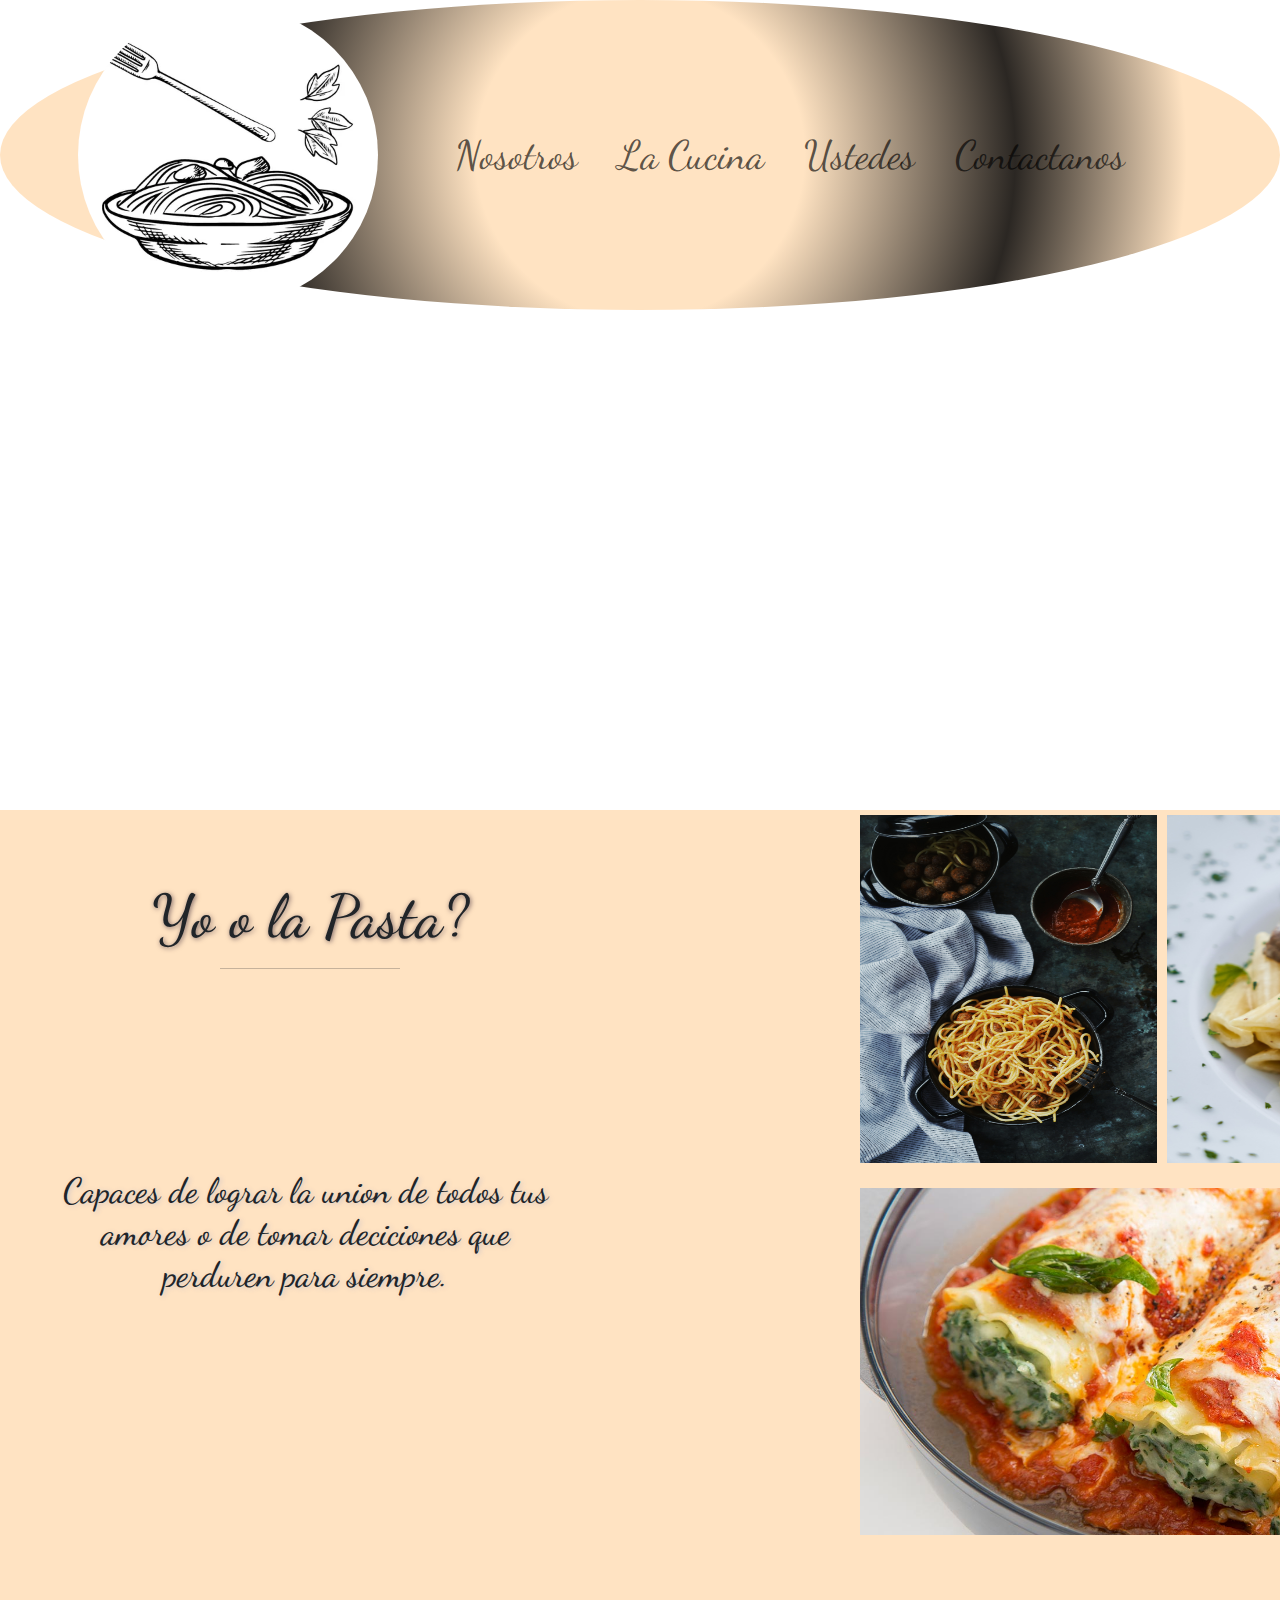
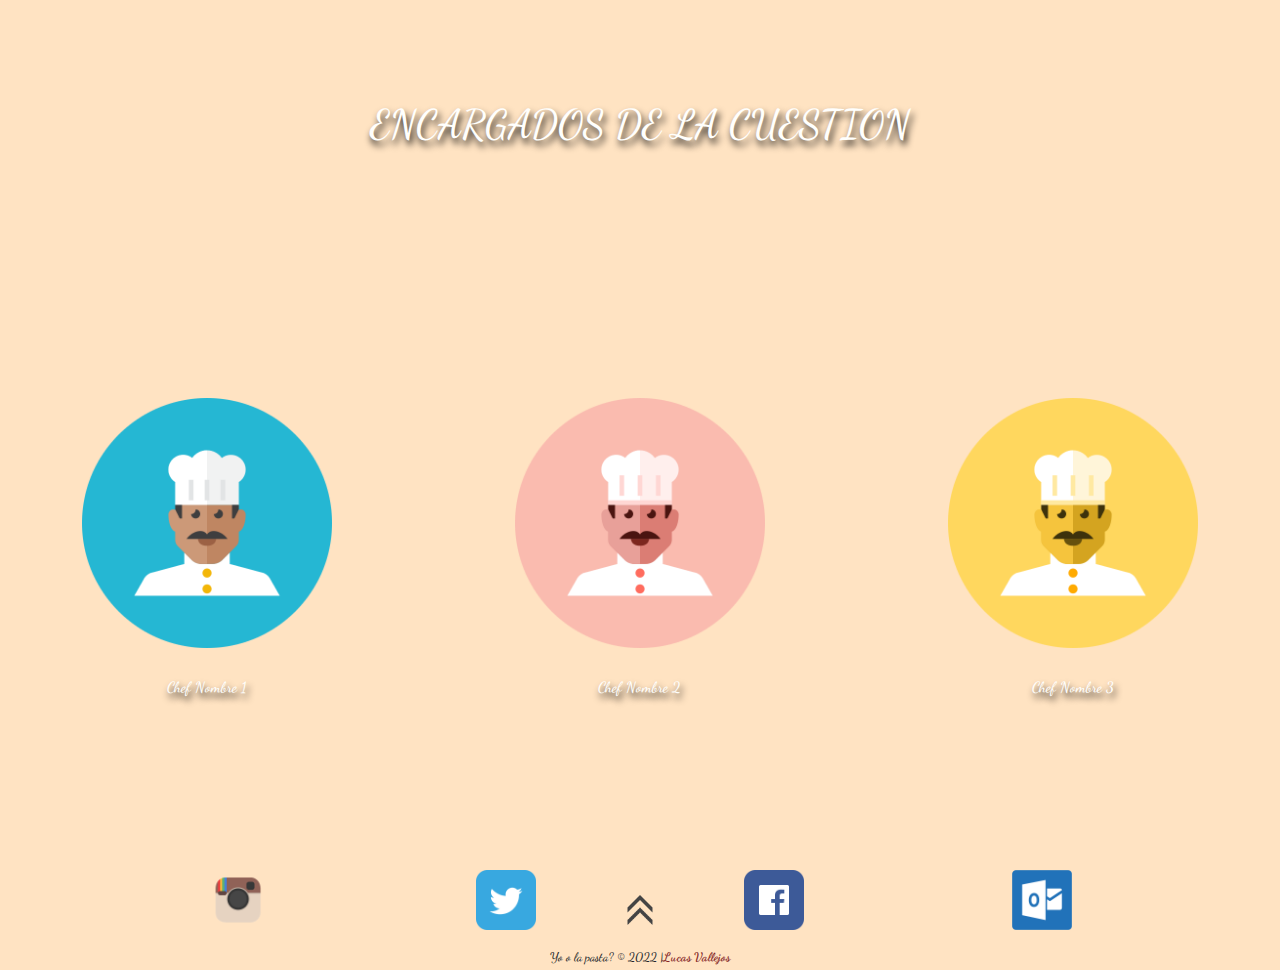
<file: index.html>
<html lang="es">
<head>
    <link rel="stylesheet" href="https://cdn.jsdelivr.net/npm/bootstrap@5.2.0-beta1/dist/css/bootstrap.min.css">
    <link href="https://fonts.googleapis.com/css2?family=Courgette&family=Dancing+Script&display=swap" rel="stylesheet">
    <meta charset="UTF-8">
    <meta http-equiv="X-UA-Compatible" content="IE=edge">
    <meta name="viewport" content="width=device-width, initial-scale=1.0">
    <title>Yo o La Pasta?</title>
    <link rel="icon" href="./PAGINAS/imagenes/icono.jpg">
    <link rel="stylesheet" href="./PAGINAS/css/estilos.css">

</head> 
<body>

    
    <header>
    
        <nav class="navbar navbar-expand-lg ">
            <div class="container">
              <a  href="#"><img class="logo" src="./PAGINAS/imagenes/icono.jpg"></a>
              <button class="navbar-toggler" type="button" data-bs-toggle="collapse" data-bs-target="#navbarNav" aria-controls="navbarNav" aria-expanded="false" aria-label="Toggle navigation">
                <span class="navbar-toggler-icon"></span>
              </button>
              
              <div class="collapse navbar-collapse  justify-content-evenly" id="navbarNav">
                <ul class="navbar-nav align-items-center">
                  <li class="nav-item">
                    <a class="nav-link"  href="./PAGINAS/nosotros/nosotros.html">Nosotros</a>
                  </li>
                  <li class="nav-item">
                    <a class="nav-link" href="./PAGINAS/la cucina/lacucina.html">La Cucina</a>
                  </li>
                  <li class="nav-item">
                    <a class="nav-link" href="./PAGINAS/ustedes/ustedes.html">Ustedes</a>
                  </li>
                  <li class="nav-item">
                    <a class="nav-link" href="./PAGINAS/contactanos/contactanos.html">Contactanos</a>
                  </li>
                </ul>
              </div>
            </div>
          </nav>
            
    </header>



    <main>
       
        <section class="section1">
        
            <article>

                <div class="div__titulo">
                   
                    <h1>Yo o la Pasta?</h1>
                
                    <hr size="3px" color="#852626" >

                </div>

                

            </article>   
                
            <article>

                <div class="div__subtitulo">
                    <h3>Capaces de lograr la union de todos tus amores o de tomar deciciones que perduren para siempre.</h3>
                </div>
            </article> 
        </section>


        <section class="section2">    
            
            <div class="img_1">

                <img src="./PAGINAS/imagenes/imagen2.jpg" width="297.297px" height="347.500px">
               
            </div>
               
            <div class="img_2">
                <img src="./PAGINAS/imagenes/imagen4.jpg" width="300.31"
                height="347.52">
            </div>

            <div class="img_3">
                <img src="./PAGINAS/imagenes/imagen5.jpg" width="699.7" height="347.52">
            </div>

            <div class="img_4">
                <img src="./PAGINAS/imagenes/imagen1.jpg" width="696.69px" height="347.52">
            </div>

        </section>
    </main>

        
    
    <div class="img-complemento">
        <div class="chefs"> 
            
            <h1 class="titulo_chefs">ENCARGADOS DE LA CUESTION</h1>
            
            <div class="chef1">
                
                <img src="./PAGINAS/imagenes/chef1.jpg" class="imgchefs">
                
                <h2>Chef Nombre 1</h2>

            </div>

            <div class="chef2">
                
                <img src="./PAGINAS/imagenes/chef2.jpg" class="imgchefs">
                
                <H2>Chef Nombre 2</H2>

            </div>

            <div class="chef3">

                <img src="./PAGINAS/imagenes/chef3.jpg" class="imgchefs">
                
                <H2>Chef Nombre 3</H2>

            </div>
        </div> 
    </div>

 
       
  
    <footer class="footer">
        <div class="boton_arriba">
        
            <a href="#"><img src="./PAGINAS/imagenes/iconoup.png"width="40px" height="40px"></a>
    
        </div>
        <div class="caja_footer">
            <div>
                <a href="https://www.instagram.com/"><img src="./PAGINAS/imagenes/instagram.png" class="iconInsta"></a>
                <!-- aca icono de instagram de la page que lleve al link -->
            </div>
            <div>
                <a href="https://twitter.com/"><img src="./PAGINAS/imagenes/twitter.png" class="iconTwitter"></a>
                <!-- aca icono de twtitter de la page que lleve al link -->
            </div>
            <div>
                <a href="https://es-la.facebook.com/"><img src="./PAGINAS/imagenes/facebook.png" class="iconFacebook"></a>
                <!-- aca icono de facebook de la page que lleve al link -->
            </div>
            <div>
                <a href="https://outlook.live.com/owa/"><img src="./PAGINAS/imagenes/outlook.png" class="iconOutlook"></a>
                <!-- aca icono de outlook de la page que lleve al link -->
            </div>  
        </div>    
        <div class="copy">
            <h5>Yo o la pasta? © 2022 |<strong>Lucas Vallejos</strong> </h5>
        </div>
    </footer>  
            
    
  <script src="https://cdn.jsdelivr.net/npm/bootstrap@5.2.0-beta1/dist/js/bootstrap.bundle.min.js" ></script>  
</body>
</html>
</file>
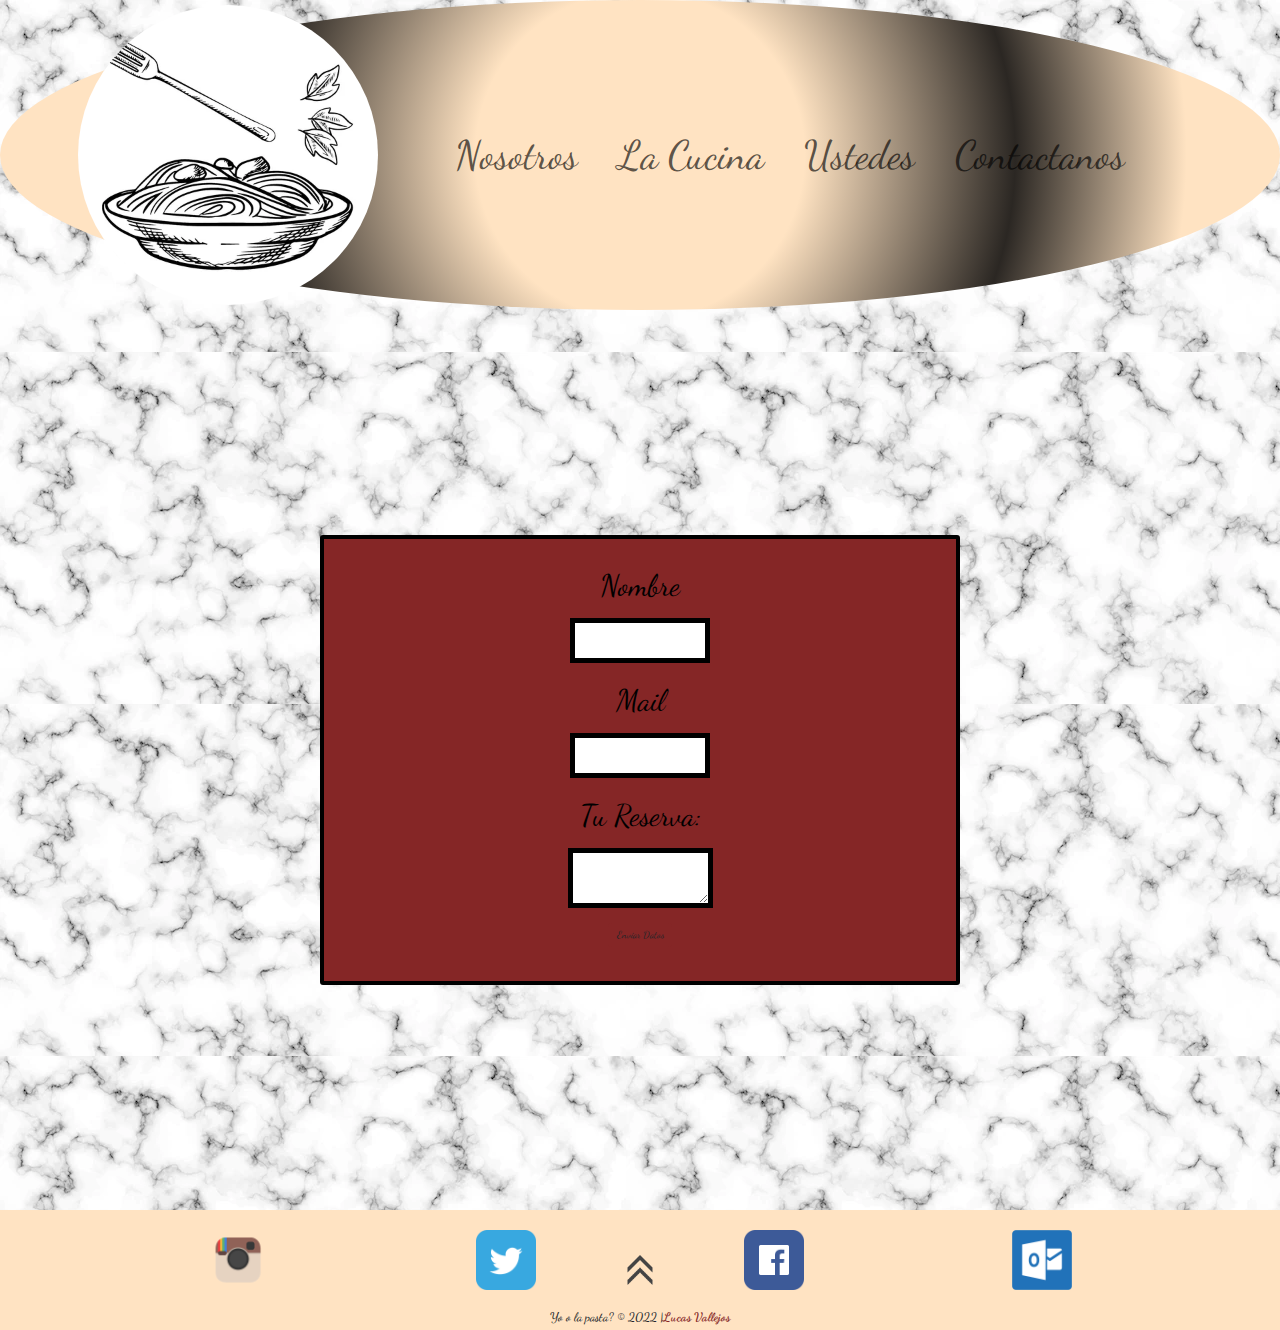
<file: PAGINAS/contactanos/contactanos.html>
<html lang="es">
<head>
    <link rel="stylesheet" href="https://cdn.jsdelivr.net/npm/bootstrap@5.2.0-beta1/dist/css/bootstrap.min.css">
    <link href="https://fonts.googleapis.com/css2?family=Courgette&family=Dancing+Script&display=swap" rel="stylesheet">
    <meta charset="UTF-8">
    <meta http-equiv="X-UA-Compatible" content="IE=edge">
    <meta name="viewport" content="width=device-width, initial-scale=1.0">
    <title>Yo o La Pasta?</title>
    <link rel="icon" href="../imagenes/icono.jpg">
    <link rel="stylesheet" href="../css/estilos.css">

</head> 
<body class="body_contacto">

    
    <header>
    
        <nav class="navbar navbar-expand-lg ">
            <div class="container">
              <a  href="/index.html"><img class="logo" src="../imagenes/icono.jpg"></a>
              <button class="navbar-toggler" type="button" data-bs-toggle="collapse" data-bs-target="#navbarNav" aria-controls="navbarNav" aria-expanded="false" aria-label="Toggle navigation">
                <span class="navbar-toggler-icon"></span>
              </button>
              <div class="collapse navbar-collapse justify-content-evenly" id="navbarNav">
                <ul class="navbar-nav align-items-center">
                  <li class="nav-item">
                    <a class="nav-link"  href="../nosotros/nosotros.html">Nosotros</a>
                  </li>
                  <li class="nav-item">
                    <a class="nav-link" href="../la cucina/lacucina.html">La Cucina</a>
                  </li>
                  <li class="nav-item">
                    <a class="nav-link" href="../ustedes/ustedes.html">Ustedes</a>
                  </li>
                  <li class="nav-item">
                    <a class="nav-link" href="./contactanos.html">Contactanos</a>
                  </li>
                </ul>
              </div>
            </div>
          </nav>
            
    </header>



    <main class="main_contacto">
        <div class="cajitaformulario">
            
            <form action="">
                <p><label for="NAME">Nombre</label></p>
                <input type="text" class="field" id="NAME"> <br/>
    
                <p><label for="MAIL">Mail</label></p>
                <input type="text" class="field" id="MAIL"> <br/>
    
    
                <p><label for="YOUR MESSAGE">Tu Reserva:</label></p>
                <textarea class="field" id="YOUR MESSAGE"></textarea> <br/>
    
                <p class="center-content">
                <input type="submit" class="btn" value="Enviar Datos">
                </p>
    
            </form>
        </div>
       
    </main>

        
    
       
  
    <footer class="footer">
        <div class="boton_arriba">
        
            <a href="#"><img src="../imagenes/iconoup.png"width="40px" height="40px"></a>
    
        </div>
        <div class="caja_footer">
            <div>
                <a href="https://www.instagram.com/"><img src="../imagenes/instagram.png" class="iconInsta"></a>
                <!-- aca icono de instagram de la page que lleve al link -->
            </div>
            <div>
                <a href="https://twitter.com/"><img src="../imagenes/twitter.png" class="iconTwitter"></a>
                <!-- aca icono de twtitter de la page que lleve al link -->
            </div>
            <div>
                <a href="https://es-la.facebook.com/"><img src="../imagenes/facebook.png" class="iconFacebook"></a>
                <!-- aca icono de facebook de la page que lleve al link -->
            </div>
            <div>
                <a href="https://outlook.live.com/owa/"><img src="../imagenes/outlook.png" class="iconOutlook"></a>
                <!-- aca icono de outlook de la page que lleve al link -->
            </div>  
        </div>    
        <div class="copy">
            <h5>Yo o la pasta? © 2022 |<strong>Lucas Vallejos</strong> </h5>
        </div>
    </footer>  
            
    
    <script src="https://cdn.jsdelivr.net/npm/bootstrap@5.2.0-beta1/dist/js/bootstrap.bundle.min.js" ></script>   
</body>
</html>
</file>
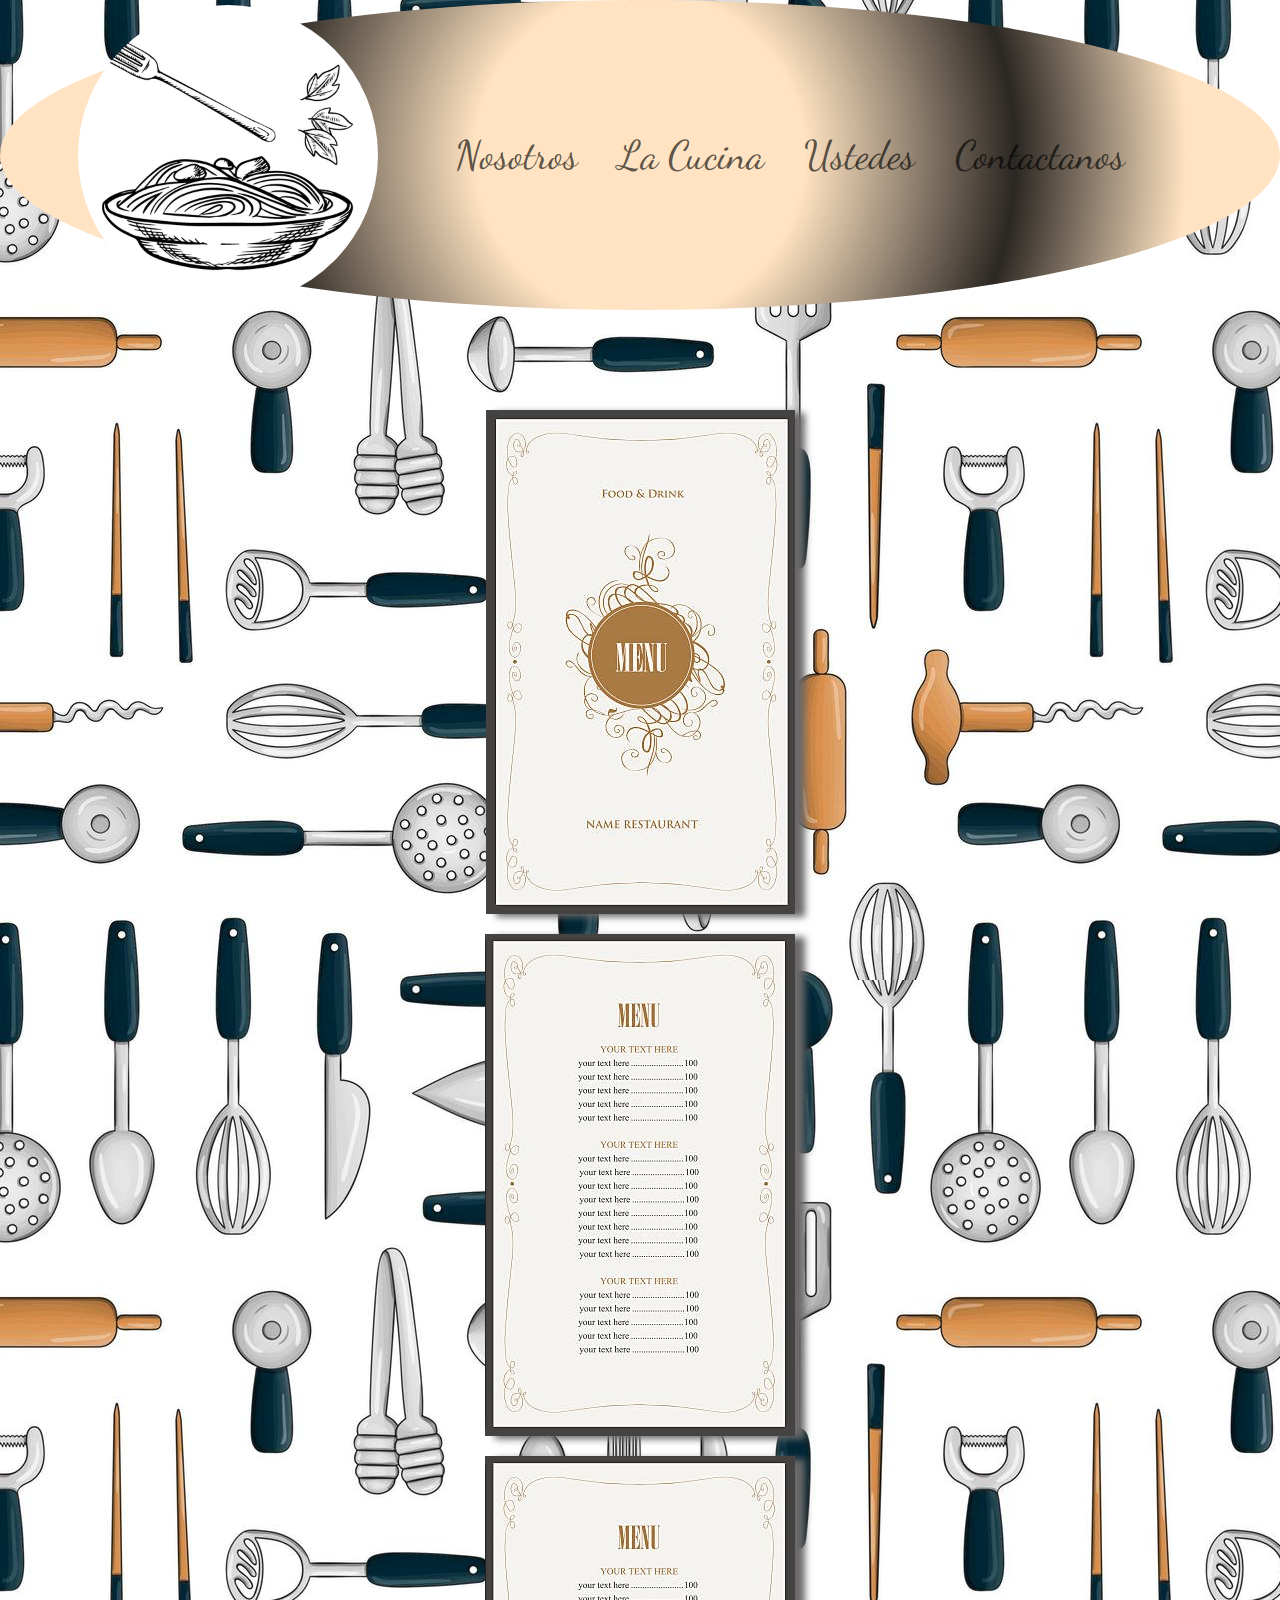
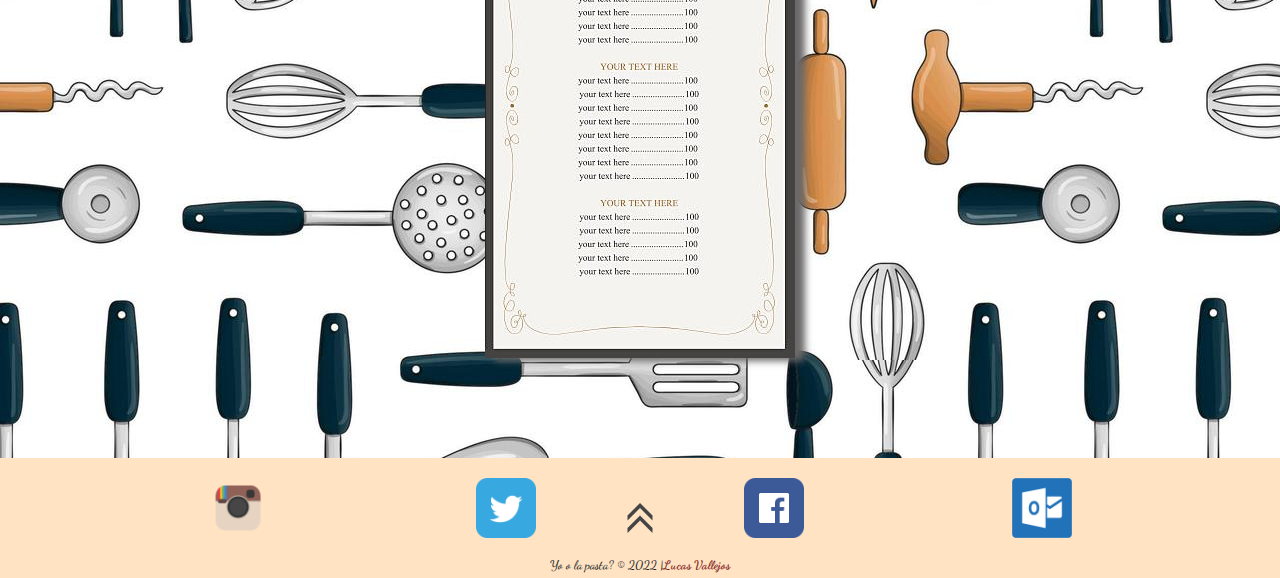
<file: PAGINAS/la cucina/lacucina.html>
<html lang="es">
<head>
    <link rel="stylesheet" href="https://cdn.jsdelivr.net/npm/bootstrap@5.2.0-beta1/dist/css/bootstrap.min.css">
    <link href="https://fonts.googleapis.com/css2?family=Courgette&family=Dancing+Script&display=swap" rel="stylesheet">
    <meta charset="UTF-8">
    <meta http-equiv="X-UA-Compatible" content="IE=edge">
    <meta name="viewport" content="width=device-width, initial-scale=1.0">
    <title>Yo o La Pasta?</title>
    <link rel="icon" href="../imagenes/icono.jpg">
    <link rel="stylesheet" href="../css/estilos.css">

</head> 
<body class="body_cucina">

    
    <header>
    
        <nav class="navbar navbar-expand-lg ">
            <div class="container">
              <a  href="/index.html"><img class="logo" src="../imagenes/icono.jpg"></a>
              <button class="navbar-toggler" type="button" data-bs-toggle="collapse" data-bs-target="#navbarNav" aria-controls="navbarNav" aria-expanded="false" aria-label="Toggle navigation">
                <span class="navbar-toggler-icon"></span>
              </button>
              <div class="collapse navbar-collapse  justify-content-evenly " id="navbarNav">
                <ul class="navbar-nav align-items-center">
                  <li class="nav-item">
                    <a class="nav-link"  href="../nosotros/nosotros.html">Nosotros</a>
                  </li>
                  <li class="nav-item">
                    <a class="nav-link" href="./lacucina.html">La Cucina</a>
                  </li>
                  <li class="nav-item">
                    <a class="nav-link" href="../ustedes/ustedes.html">Ustedes</a>
                  </li>
                  <li class="nav-item">
                    <a class="nav-link" href="../contactanos/contactanos.html">Contactanos</a>
                  </li>
                </ul>
              </div>
            </div>
          </nav>
            
    </header>



    <main class="main_cucina">
        
        <div class="img_menu_cucina">
            <img src="../imagenes/tapacarta.jpg" >
        </div>
        <div class="img_menu_cucina">
            <img src="../imagenes/carta1.jpg">
        </div>
        <div class="img_menu_cucina">
            <img src="../imagenes/carta2.jpg">
        </div>
       
       
    </main>

        
    
       
  
    <footer class="footer">
        <div class="boton_arriba">
        
            <a href="#"><img src="../imagenes/iconoup.png"width="40px" height="40px"></a>
    
        </div>
        <div class="caja_footer">
            <div>
                <a href="https://www.instagram.com/"><img src="../imagenes/instagram.png" class="iconInsta"></a>
                <!-- aca icono de instagram de la page que lleve al link -->
            </div>
            <div>
                <a href="https://twitter.com/"><img src="../imagenes/twitter.png" class="iconTwitter"></a>
                <!-- aca icono de twtitter de la page que lleve al link -->
            </div>
            <div>
                <a href="https://es-la.facebook.com/"><img src="../imagenes/facebook.png" class="iconFacebook"></a>
                <!-- aca icono de facebook de la page que lleve al link -->
            </div>
            <div>
                <a href="https://outlook.live.com/owa/"><img src="../imagenes/outlook.png" class="iconOutlook"></a>
                <!-- aca icono de outlook de la page que lleve al link -->
            </div>  
        </div>    
        <div class="copy">
            <h5>Yo o la pasta? © 2022 |<strong>Lucas Vallejos</strong> </h5>
        </div>
    </footer>  
            
    
    <script src="https://cdn.jsdelivr.net/npm/bootstrap@5.2.0-beta1/dist/js/bootstrap.bundle.min.js" ></script>  
  
</body>
</html>
</file>
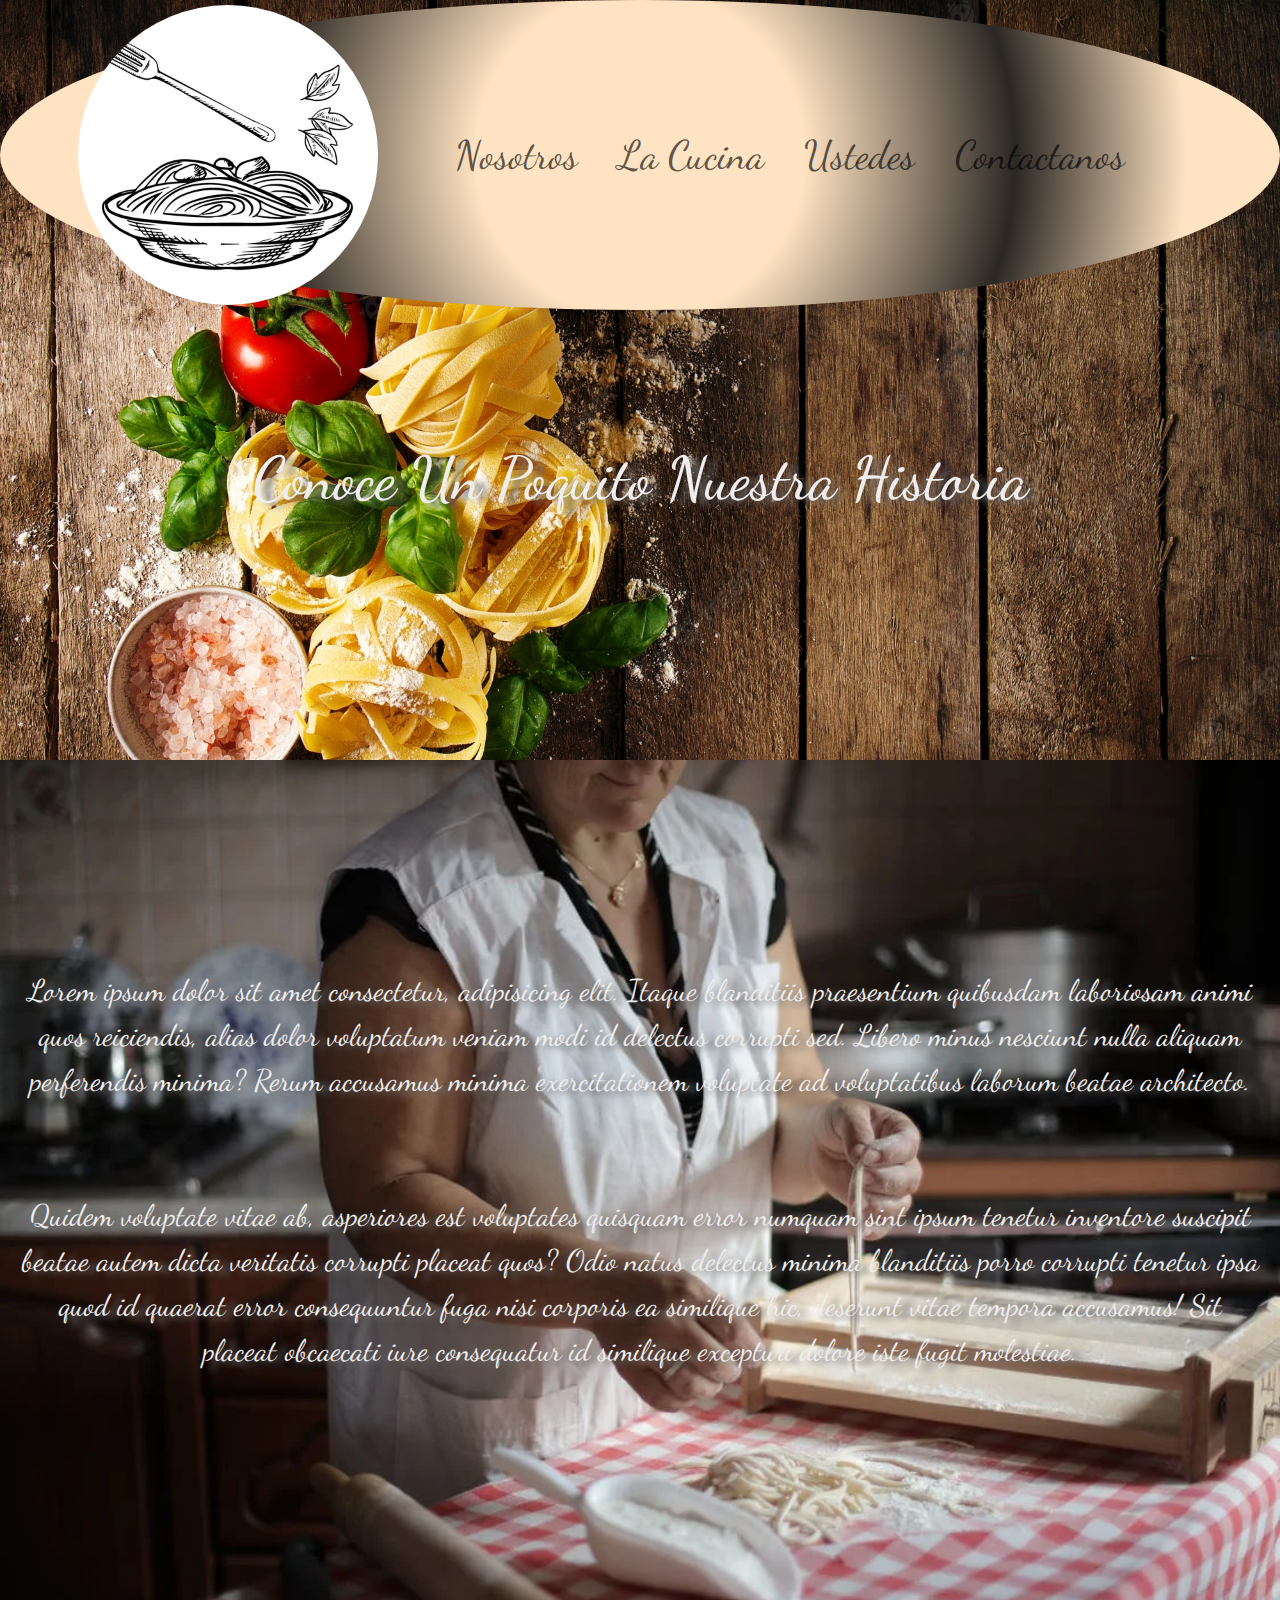
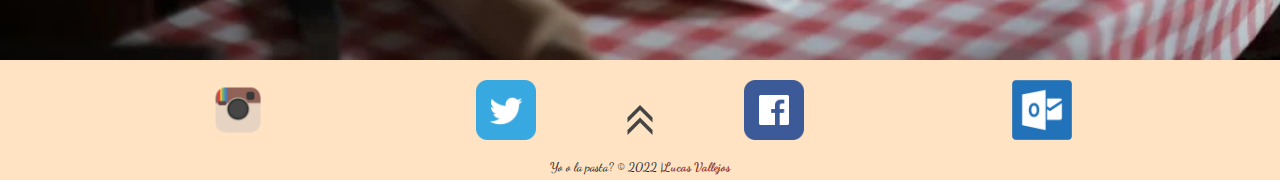
<file: PAGINAS/nosotros/nosotros.html>
<html lang="es">
<head>
    <link rel="stylesheet" href="https://cdn.jsdelivr.net/npm/bootstrap@5.2.0-beta1/dist/css/bootstrap.min.css">
    <link href="https://fonts.googleapis.com/css2?family=Courgette&family=Dancing+Script&display=swap" rel="stylesheet">
    <meta charset="UTF-8">
    <meta http-equiv="X-UA-Compatible" content="IE=edge">
    <meta name="viewport" content="width=device-width, initial-scale=1.0">
    <title>Yo o La Pasta?</title>
    <link rel="icon" href="../imagenes/icono.jpg">
    <link rel="stylesheet" href="../css/estilos.css">

</head> 
<body class="body_nosotros">

    
    <header>
    
        <nav class="navbar navbar-expand-lg ">
            <div class="container">
              <a  href="/index.html"><img class="logo" src="../imagenes/icono.jpg"></a>
              <button class="navbar-toggler" type="button" data-bs-toggle="collapse" data-bs-target="#navbarNav" aria-controls="navbarNav" aria-expanded="false" aria-label="Toggle navigation">
                <span class="navbar-toggler-icon"></span>
              </button>
              <div class="collapse navbar-collapse  justify-content-evenly " id="navbarNav">
                <ul class="navbar-nav align-items-center">
                  <li class="nav-item">
                    <a class="nav-link"  href="./nosotros.html">Nosotros</a>
                  </li>
                  <li class="nav-item">
                    <a class="nav-link" href="../la cucina/lacucina.html">La Cucina</a>
                  </li>
                  <li class="nav-item">
                    <a class="nav-link" href="../ustedes/ustedes.html">Ustedes</a>
                  </li>
                  <li class="nav-item">
                    <a class="nav-link" href="../contactanos/contactanos.html">Contactanos</a>
                  </li>
                </ul>
              </div>
            </div>
          </nav>
            
    </header>

     
 



    <main class="main_nosotros">
       <div class="main_nosotros_titulo">

            <h1>Conoce Un Poquito Nuestra Historia</h1>

            <div class="parrafo_main">   
                <p>Lorem ipsum dolor sit amet consectetur, adipisicing elit. Itaque blanditiis praesentium quibusdam laboriosam animi quos reiciendis, alias dolor voluptatum veniam modi id delectus corrupti sed. Libero minus nesciunt nulla aliquam perferendis minima? Rerum accusamus minima exercitationem voluptate ad voluptatibus laborum beatae architecto. <br> 
                    <br>
                    <br>
                Quidem voluptate vitae ab, asperiores est voluptates quisquam error numquam sint ipsum tenetur inventore suscipit beatae autem dicta veritatis corrupti placeat quos? Odio natus delectus minima blanditiis porro corrupti tenetur ipsa quod id quaerat error consequuntur fuga nisi corporis ea similique hic, deserunt vitae tempora accusamus! Sit placeat obcaecati iure consequatur id similique excepturi dolore iste fugit molestiae.</p>
                
            </div>  
        </div>
        
    </main>

    <section class="section_nosotros">
        <img src="../imagenes/cocinando.jpg">
    </section>

        
    
       
  
    <footer class="footer">
        <div class="boton_arriba">
        
            <a href="#"><img src="../imagenes/iconoup.png"width="40px" height="40px"></a>
    
        </div>
        <div class="caja_footer">
            <div>
                <a href="https://www.instagram.com/"><img src="../imagenes/instagram.png" class="iconInsta"></a>
                <!-- aca icono de instagram de la page que lleve al link -->
            </div>
            <div>
                <a href="https://twitter.com/"><img src="../imagenes/twitter.png" class="iconTwitter"></a>
                <!-- aca icono de twtitter de la page que lleve al link -->
            </div>
            <div>
                <a href="https://es-la.facebook.com/"><img src="../imagenes/facebook.png" class="iconFacebook"></a>
                <!-- aca icono de facebook de la page que lleve al link -->
            </div>
            <div>
                <a href="https://outlook.live.com/owa/"><img src="../imagenes/outlook.png" class="iconOutlook"></a>
                <!-- aca icono de outlook de la page que lleve al link -->
            </div>  
        </div>    
        <div class="copy">
            <h5>Yo o la pasta? © 2022 |<strong>Lucas Vallejos</strong> </h5>
        </div>
    </footer>  
            
    
    <script src="https://cdn.jsdelivr.net/npm/bootstrap@5.2.0-beta1/dist/js/bootstrap.bundle.min.js" ></script>  
  
</body>
</html>
</file>
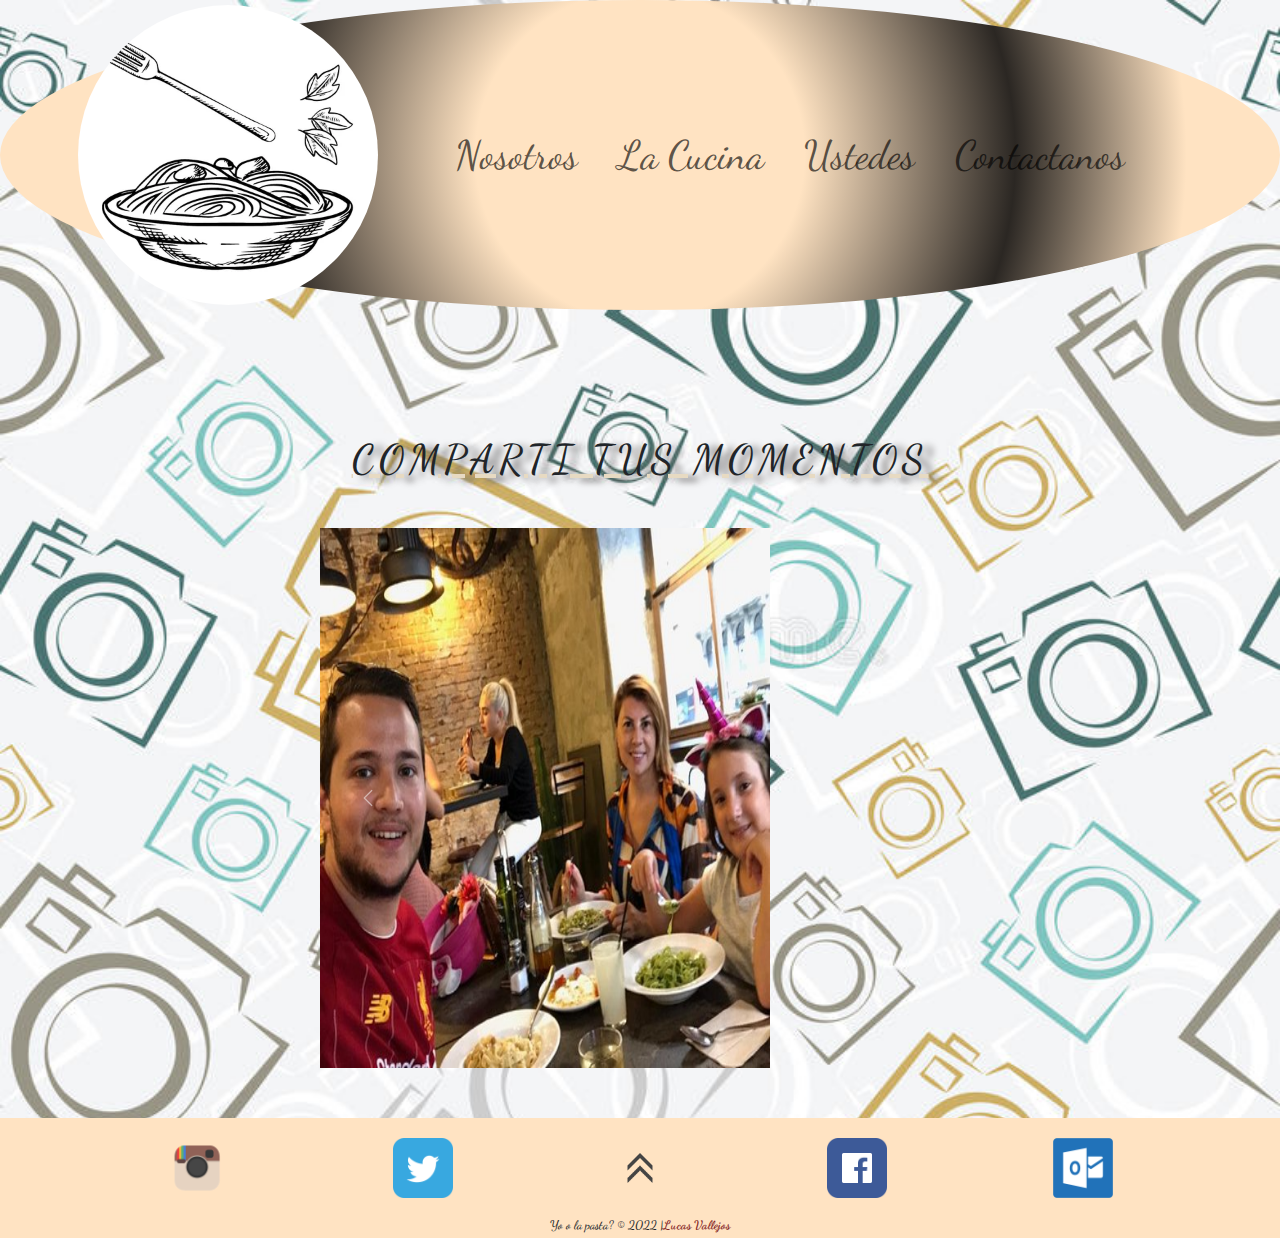
<file: PAGINAS/ustedes/ustedes.html>
<html lang="es">
<head>
    <link rel="stylesheet" href="https://cdn.jsdelivr.net/npm/bootstrap@5.2.0-beta1/dist/css/bootstrap.min.css">
    <link href="https://fonts.googleapis.com/css2?family=Courgette&family=Dancing+Script&display=swap" rel="stylesheet">
    <meta charset="UTF-8">
    <meta http-equiv="X-UA-Compatible" content="IE=edge">
    <meta name="viewport" content="width=device-width, initial-scale=1.0">
    <title>Yo o La Pasta?</title>
    <link rel="icon" href="../imagenes/icono.jpg">
    <link rel="stylesheet" href="../css/estilos.css">

</head> 
<body class="body_ustedes">

    
    <header>
    
        <nav class="navbar navbar-expand-lg ">
            <div class="container">
              <a  href="/index.html"><img class="logo" src="../imagenes/icono.jpg"></a>
              <button class="navbar-toggler" type="button" data-bs-toggle="collapse" data-bs-target="#navbarNav" aria-controls="navbarNav" aria-expanded="false" aria-label="Toggle navigation">
                <span class="navbar-toggler-icon"></span>
              </button>
              <div class="collapse navbar-collapse justify-content-evenly" id="navbarNav">
                <ul class="navbar-nav align-items-center">
                  <li class="nav-item">
                    <a class="nav-link"  href="../nosotros/nosotros.html">Nosotros</a>
                  </li>
                  <li class="nav-item">
                    <a class="nav-link" href="../la cucina/lacucina.html">La Cucina</a>
                  </li>
                  <li class="nav-item">
                    <a class="nav-link" href="./ustedes.html">Ustedes</a>
                  </li>
                  <li class="nav-item">
                    <a class="nav-link" href="../contactanos/contactanos.html">Contactanos</a>
                  </li>
                </ul>
              </div>
            </div>
          </nav>
            
    </header>

    <h1 class="titulo_ustedes">Comparti tus momentos</h1>

    <main class="main_ustedes">
        <div id="carouselExampleControls" class="carousel slide" data-bs-ride="carousel">
            <div class="carousel-inner">
              <div class="carousel-item active">
                <img src="../imagenes/ustedes6.jpg" class="imagenescarousel" >
              </div>
              <div class="carousel-item">
                <img src="../imagenes/ustedes1.jpg" class="imagenescarousel" >
              </div>
              <div class="carousel-item">
                <img src="../imagenes/ustedes5.jpg" class="imagenescarousel" >
              </div>
              <div class="carousel-item">
                <img src="../imagenes/ustedes10.jpg" class="imagenescarousel" >
              </div>
            </div>
            <button class="carousel-control-prev" type="button" data-bs-target="#carouselExampleControls" data-bs-slide="prev">
              <span class="carousel-control-prev-icon" aria-hidden="true"></span>
              <span class="visually-nterior"></span>
            </button>
            <button class="carousel-control-next" type="button" data-bs-target="#carouselExampleControls" data-bs-slide="next">
              <span class="carousel-control-next-icon" aria-hidden="true"></span>
              <span class="visually-hidden">Siguiente</span>
            </button>
          </div>
    </main>

        
    
       
  
    <footer class="footer_ustedes">
        
        <div class="caja_footer">
            <div>
                <a href="https://www.instagram.com/"><img src="../imagenes/instagram.png" class="iconInsta"></a>
                <!-- aca icono de instagram de la page que lleve al link -->
            </div>
            <div>
                <a href="https://twitter.com/"><img src="../imagenes/twitter.png" class="iconTwitter"></a>
                <!-- aca icono de twtitter de la page que lleve al link -->
            </div>
            <div class="boton_arriba_ustedes">
        
                <a href="#"><img src="../imagenes/iconoup.png"width="40px" height="40px"></a>
        
            </div>
            <div>
                <a href="https://es-la.facebook.com/"><img src="../imagenes/facebook.png" class="iconFacebook"></a>
                <!-- aca icono de facebook de la page que lleve al link -->
            </div>
            <div>
                <a href="https://outlook.live.com/owa/"><img src="../imagenes/outlook.png" class="iconOutlook"></a>
                <!-- aca icono de outlook de la page que lleve al link -->
            </div>  
        </div>    
        <div class="copy">
            <h5>Yo o la pasta? © 2022 |<strong>Lucas Vallejos</strong> </h5>
        </div>
    </footer>  
            
    
    <script src="https://cdn.jsdelivr.net/npm/bootstrap@5.2.0-beta1/dist/js/bootstrap.bundle.min.js" ></script>  
</body>
</html>
</file>
<file: PAGINAS/css/estilos.css>
*{
    margin: 0%;
    padding: 0%;
    
    font-family: 'Courgette', cursive;
    font-family: 'Dancing Script', cursive;

}
html{
    font-size: 62.5%;
}
body{
    margin: 0%;
    padding: 0%;
    background: url(https://images.pexels.com/photos/6287575/pexels-photo-6287575.jpeg?auto=compress&cs=tinysrgb&w=1260&h=750&dpr=1);
    background-size: 100% 45%;
    background-repeat: no-repeat;
}

.logo{
    height: 30rem;
    border-radius: 50%;
} 


.logo:hover{
    border:0.2rem solid #852626;
}
.navbar{
    background: rgb(255,227,194);
    background: radial-gradient(circle, rgba(255,227,194,1) 25%, rgba(43,39,35,1) 57%, rgba(255,227,194,1) 83%);
    border-radius: 50%;

}

.navbar-nav{
    font-size: 4rem ;
    column-gap: 3rem;
    
}
.nav-link{
    border-radius: 50%;
}
.nav-link:hover{
    background-color: #852626;
    border-color: black;
    border: 0.2rem solid;
    border-radius: 50%;
}






main{ 
    display: grid;
    grid-template-columns: 1fr 2fr;
    grid-template-rows: 1fr;
    width:100%;
    height: 74rem;
    margin-top: 50rem;
    column-gap: 30rem ;
    background-color: #ffe3c2;
}
.section1{
    align-items: center;
    flex-direction: column;
    
    
}   

.div__titulo{
    display: flex;
    flex-direction: column;
    justify-content: center;
    height: 20rem;
    width: 50rem;
    align-items: center;
    font-size: 7rem;
    margin-top: 2rem;
    margin-left: 6rem;
    
}
.div__titulo:hover{
    animation: escala 4s linear;
 
}   
@keyframes escala{
    0%{-webkit-transform: scale(1.0);
    transform: scale(1.1) }

    100%{-webkit-transform: scale(1.1);
        transform: scale(1.1);}
}
.div__titulo h1{
    text-shadow: 0.1rem 0.1rem 0.5rem rgb(122, 100, 100);
    font-size: 6rem;
    
}
.div__titulo hr {
    width: 18rem;

}

.div__subtitulo{
    height: 21rem;
    display: flex;
    justify-content: center;
    align-items: center;
    text-align: center;
    margin-top: 10rem;
    margin-left: 5rem;
    border-radius: 50%;
    font-size: 4rem;
    text-shadow: 0.2rem 0.1rem 0.5rem rgba(209, 197, 197, 0.946);
    transition: background 1s;
}
.div__subtitulo:hover{
    background:#872424 ;
    border-radius: 50%;
    text-shadow: 0.2rem 0.1rem 0.5rem rgba(209, 197, 197, 0.946);
    font-size: 5rem;
    margin-left: 4rem;
   
    
}
.div__subtitulo h3{
    font-size: 3.5rem;
}


.section2{
    margin-top: 0.5em;
    width: 100rem;
    height: auto;
    display: grid;
    grid-template-columns: 1.5fr 2fr 1.5fr ;
    grid-template-rows: 1fr 2fr 1fr 2fr ;
    grid-template-areas: "img_1 img_3 img_3 img_3"
                         "img_1 img_3 img_3 img_3"
                         "img_4 img_4 img_2 img_2"
                         "img_4 img_4 img_2 img_2";
    
    gap: 1rem;                    
}


.img_1{ 
    grid-area: img_1;
   transition: transform 2s;
}
.img_1:hover{
    transform: translate(-20rem);
    
}
.img_2{ grid-area: img_2;
        transition: transform 2s;
}
.img_2:hover{
    transform: translateY(20rem);
}
.img_3{ grid-area: img_3;
        transition: transform 2s;
}
.img_3:hover{
    transform: translateY(-20rem);
}
.img_4{ grid-area: img_4;
        transition: transform 2s;
}
.img_4:hover{
    transform: translate(-20rem, 20rem);
    
    
}
.caja_footer{
    width: 100%;
    height: 10rem;
    display: flex;
    align-items: center;
    justify-content: space-evenly;
    bottom: 0;
    background-color: #ffe3c2;

}   
.footer{
        display: flex;
        flex-direction: column;
        justify-content:space-evenly;
        align-items: center;
} 
.boton_arriba{
    position: absolute;
    display: flex;
    justify-content: center;
    align-items: center;
    
    

}
.iconInsta{
    width:6rem;
    height:6rem;
}

.iconTwitter{
    width: 6rem;
    height: 6rem;
   
}   
.iconFacebook{
    width: 6rem;
    height: 6rem;
    
}
.iconOutlook{
    width: 6rem;
    height: 6rem;
    
}

.copy{
   width: 100%;
   height: 2rem;
   position: relative;
   display: flex;
   flex-direction: row;
   justify-content: center;
   font-family: 'Segoe UI';
   background-color: #ffe3c2 ;
}
    h5 {
        margin: 0;
}

strong{
    color:rgb(133, 38, 38);
   
}

.img-complemento{
    border-top: 2rem;
    left: 0;
    right: 0;
    bottom: 0;
    width: 100%;
    height: 100%;
    background-color: #ffe3c2;
    background-image: url(https://images.pexels.com/photos/2697229/pexels-photo-2697229.jpeg?auto=compress&cs=tinysrgb&w=1260&h=750&dpr=1);
    background-size: 100% 100%;
}


.chefs{
    width: 100%;
    height: 100%;
    display: grid;
    position: absolute;
    grid-template-columns: 1fr 1fr 1fr;
    grid-template-areas:
    "titulo_chefs titulo_chefs titulo_chefs"
    " chef1       chef2        chef3";
    align-items: center;
    column-gap: 2rem;
    margin-top: 0;
    
}
.titulo_chefs{
    grid-area: titulo_chefs;
    width: 100%;
    height: 100%;
    position: absolute;
    display: flex;
    justify-content: center;
    align-items: center;
    margin-top: 5rem;
    margin-bottom: 0;
}
.chefs h1{
    font-size: 4rem;
    color: rgb(255, 255, 253);
    text-shadow: 0.2rem 0.5rem 0.7rem black;
    

}
.chefs h2{
    font-size: 1.5rem;
    color: rgb(255, 255, 253);
    text-shadow: 0.2rem 0.5rem 0.7rem black;
    margin-top: 1rem;
    

}
.chef1{
    grid-area: chef1;
    display: flex;
    flex-direction: column;
    justify-content: center;
    gap: 2rem;
    align-items: center;
    text-shadow: 0.1rem 0.1rem 0.4rem white;
    font-size: 1.5rem;

}
.chef2{
    grid-area: chef2;
    display: flex;
    flex-direction: column;
    justify-content: center;
    gap: 2rem;
    align-items: center;
    text-shadow: 0.1rem 0.1rem 0.4rem white;
    font-size: 1.5rem;
}
.chef3{
    grid-area: chef3;
    display: flex;
    flex-direction: column;
    justify-content: center;
    gap: 2rem;
    align-items: center;
    text-shadow: 0.1rem 0.1rem 0.4rem white;
    font-size: 1.5rem;
}

.imgchefs{
    width: 25rem;
    height: 25rem;
    text-shadow: 0.1rem 0.1rem 0.4rem white;
   
}
.imgchefs:hover{
    animation: imagen 1s linear;
    transition-duration: transform 1s;
}   
@keyframes imagen{
    0%{-webkit-transform: scale(1.0);
    transform: scale(1.1); }

    100%{-webkit-transform: scale(1.1);
        transform: scale(1.1) ;}
}





  /** NOSOTROS**/


.body_nosotros{
    width: 100%;
    height: 100%;
    margin: 0%;
    padding: 0%;
   
    background: url(../imagenes/fondopastas2.jpg);
    background-size: 100% 100%;
    background-repeat: no-repeat;
}



.main_nosotros{
    width: 100%;
    height: 50%;
    margin: 0%;
    bottom: 0;
    position: relative;
    display: flex;
    justify-content: center;
    align-content: center;
    
    background: transparent;
}

    
.main_nosotros_titulo{
    display: flex;
    height: 100rem;
    margin:0%;
    padding: 0% 2rem;
    justify-content:center;
    row-gap: 2rem;
    
    align-items: center;
    flex-direction: column;
}

.main_nosotros_titulo h1{
    font-size: 6rem;
    color: rgb(239, 237, 237);
    text-shadow: 1rem 0.3rem 0.7rem rgb(107, 105, 105);
    width: 100%;
    height: 20rem;
    justify-content: center;
    align-items: center;
    text-align:center ;
}
    
.main_nosotros_titulo p{
    font-size: 3rem;
    color: rgb(239, 237, 237);
    text-shadow: 1rem 0.3rem 0.7rem rgb(107, 105, 105);
    width: 100%;
    height: 20rem;
    margin-top: 30rem;
    justify-content: center;
    align-items: center;
    text-align:center ;
    background: transparent;
}    




.section_nosotros{
    width: 100%;
    height: 100%;
}
.section_nosotros img{
    width: 100%;
    height: 100%;
}










/** La Cucina**/









.main_cucina{
    width: 100%;
    height: auto;
    display: flex;
    flex-direction: column;
    row-gap: 2rem;
    align-items: center;
    margin-top: 10rem;
    background: transparent;
    margin-bottom: 10rem;
}
    
.body_cucina{
    background: url(../imagenes/fondococina.jpg);
    background-repeat: repeat;

}

.img_menu_cucina{
    box-shadow:1rem 0.3rem 0.7rem rgb(107, 105, 105) ;
}




/**Ustedes**/






.body_ustedes{
    background:url(../imagenes/fondoustedess.jpg);
    background-size: 100% 100%;
    background-repeat: repeat;
}

.carousel-item{
    width: 50vw;
    height: 60vh;
}

.imagenescarousel{
    width: 50vh;
    height: 60vh;
}


.titulo_ustedes{
    text-align: center;
    padding: 2.5rem 0;
    margin-top: 10rem;
    text-transform: uppercase;
    letter-spacing: 5px;
    text-decoration: underline;
    text-decoration-color: #e7dac2;
    font-size: 4rem;
    font-family: sans-serif rgb(239, 237, 237);
    text-shadow: 1rem 0.3rem 0.7rem rgb(107, 105, 105);}




.main_ustedes{
    margin-top: 2rem;
    margin-bottom: 5rem;
    width: 100%;
    height: auto;
    display: flex;
    flex-direction: column;
    justify-content: center;
    align-items: center;
    row-gap: 2rem;
    
    background: transparent;
    
}





/**Contacto**/





.body_contacto{
    background: url(../imagenes/fondocontacto.jpg);
}
.main_contacto{
    width: 100%;
    height: 100%;
    display: flex;
    background: transparent;
    margin: 0%;
}
.cajitaformulario{
    height: 100%;
    width: 100%;
    display: flex;
    justify-content: center;
    align-items: center;
   
}

form{
    width:50%;
    height: 50%;
    display: flex;
    justify-content: center;
    align-content: center;
    align-items: center;

    flex-direction: column;
    background-color:rgb(133, 38, 38) ;
    border-radius: 0.3rem;
    color: black;
    font-size: 1rem;
    
    border-color: black;
    border: 0.4rem solid black;
}

input textarea{
    border: 0;
    outline: none;

    width: 28rem;
}

.field{
    border: solid 0.5rem black;
    padding: 1rem;

    
}
label{ 
    font-size: 3rem;
}

.field:focus{
    border-color: rgb(219, 203, 54);
}

.center-content{
    text-align: center;
   
}
form p{
    color: black;
}
.btn{
    background-color: rgb(133, 38, 38);
}




















/**media   min-width= desde// max-width= hasta**/




@media (min-width: 990px) and (max-width: 1200px){
    
    .navbar-nav {
        font-size: 3rem;
        column-gap: 3rem;}
    .logo{
        height: 30rem;
        border-radius: 50%;}    
        
    .logo:hover{
        border:0.2rem solid #852626;}
    .navbar{
        background-color: #ffe3c2;
        border-radius: 50%;}
        
       
}

@media (min-width:270px) and (max-width:990px){
    .carousel-item{
        width: 70vw;
        height: 70vh;
    }
    .carousel-inner{
        justify-content: center;
        align-items: center;
    }
    .imagenescarousel{
        width: 70vh;
        height: 70vh;
    }
    
}





@media screen and (min-width:270px) and (max-width:990px){
   
   /**Index**/
   
   
   
    *{
        margin: 0%;
        padding: 0%;}
    html{
        font-size: 62.5%;}
    body{
        width: 100%;
        height: 100%;
        margin: 0%;
        padding: 0%;
        background: url(https://images.pexels.com/photos/35661/pasta-cheese-egg-food.jpg?auto=compress&cs=tinysrgb&w=1260&h=750&dpr=1);
        background-size:100% 100%;
        background-repeat: no-repeat;}
    


    .logo{
        height: 20rem;
        border-radius: 50%;}
        
    
    
    main{ 
        display: flex;
        margin: 0%;
        width:100%;
        height: 74rem;
        margin-top: 20rem;
        column-gap: 20rem ;
        background-color: #ffe3c2;
        justify-content: center;}
    .section1{
        width: auto;
        height:auto;
        margin:0;
        display: flex;
        justify-content: center;
        align-items: center;
        flex-direction: column;}   
    
    .div__titulo{
        display: flex;
        flex-direction: column;
        justify-content: start;
        height: 10rem;
        width: 40rem;
        align-items: center;
        font-size: 4rem;
        margin-top: 2rem;
        margin-left: 0%;}

    .div__titulo h1{
        text-shadow: 0.1rem 0.1rem 0.5rem rgb(122, 100, 100);}
    
        .div__titulo hr {
        width: 10rem;}
    
    .div__subtitulo{
        height: 20rem;
        width: 100%;
        display: flex;
        flex-direction: column;
        justify-content: center;
        align-items: center;
        text-align: center;
        margin-top: 10rem;
        margin-left: 0.1rem;
        border-radius: 30%;
        font-size: x-large;
        transition: background 1s;}

    .div__subtitulo:hover{
        background:#872424 ;
        border-radius: 30%;
        text-shadow: 0.2rem 0.1rem 0.5rem rgba(209, 197, 197, 0.946);
        font-size: x-large;
        margin-left: 0.1rem;}
    
    
    .section2{
        margin-top: 0.5em;
        width: 100rem;
        height: auto;
        display: none;
        background:transparent ;}
    
    
    .caja_footer{
        width: 100%;
        height: 10rem;
        display: flex;
        align-items: center;
        justify-content: space-evenly;
        bottom: 0;
        background-color: #ffe3c2;}  

    .footer{
        display: flex;
        flex-direction: column;
        justify-content:space-evenly;
        align-items: center;} 
    
    .boton_arriba{
        position: absolute;
        display: none;
        justify-content: center;
        align-items: center;}
    
    .iconInsta{
        width:6rem;
        height:6rem;}
    
    .iconTwitter{
        width: 6rem;
        height: 6rem;} 

    .iconFacebook{
        width: 6rem;
        height: 6rem;}

    .iconOutlook{
        width: 6rem;
        height: 6rem;}

    
    .copy{
        top: 0;
       width: 100%;
       height: 2rem;
       position: relative;
       display: flex;
       flex-direction: row;
       justify-content: center;
       font-family: 'Segoe UI';
       background-color: #ffe3c2;}

        h5 {
            margin: 0;}
    
    strong{
        color:rgb(133, 38, 38);}
    
    .img-complemento{
        border-top: 2rem;
        left: 0;
        right: 0;
        bottom: 0;
        width: 100%;
        height: 100%;
        background-color: #ffe3c2;
        background-image:  url(https://images.pexels.com/photos/6605193/pexels-photo-6605193.jpeg?auto=compress&cs=tinysrgb&w=1260&h=750&dpr=1);
        background-size: 100% 100%;
    background-repeat: no-repeat;}
    
    
    .chefs{
        width: 100%;
        height: 100%;
        display: grid;
        position: absolute;
        grid-template-columns: 1fr;
        grid-template-rows: 1fr 1fr 1fr 1fr;
        grid-template-areas:
        "titulo_chefs"
        " chef1"
        "chef2"        
        "chef3";
        align-items: center;
        
        margin-top: 0;}

    .titulo_chefs{
        grid-area: titulo_chefs;
        width: 100%;
        height: 4rem;
        position: absolute;
        display: flex;
        justify-content: center;
        align-items: center;
        margin-top: 5rem;
        margin-bottom: 0;}


    .chefs h1{
        font-size: 2.5rem;
        color: rgb(255, 255, 253);
        text-shadow: 0.2rem 0.5rem 0.7rem black;}

    .chefs h2{
        font-size: 1.5rem;
        color: rgb(255, 255, 253);
        text-shadow: 0.2rem 0.5rem 0.7rem black;
        margin-top: 1rem;}


    .chef1{
        grid-area: chef1;
        margin-top: 0;
        display: flex;
        flex-direction: column;
        justify-content: center;
        align-items: center;
        text-shadow: 0.1rem 0.1rem 0.4rem white;
        font-size: 1.5rem;}

    .chef2{
        grid-area: chef2;
        display: flex;
        flex-direction: column;
        justify-content: center;
      
        align-items: center;
        text-shadow: 0.1rem 0.1rem 0.4rem white;
        font-size: 1.5rem;}


    .chef3{
        grid-area: chef3;
        display: flex;
        flex-direction: column;
        justify-content: center;
       
        align-items: center;
        text-shadow: 0.1rem 0.1rem 0.4rem white;
        font-size: 1.5rem;}

    
    .imgchefs{
        width: 22rem;
        height: 22rem;
        text-shadow: 0.1rem 0.1rem 0.4rem white;}





    /**NOSOTROS**/    
    



    .body_nosotros{
        width: 100%;
        height: 100%;
        margin: 0%;
        padding: 0%;
        background: url(https://img.freepik.com/foto-gratis/disparo-vertical-pasta-verduras-e-ingredientes-sobre-mesa-blanca_181624-41804.jpg?w=740&t=st=1654020723~exp=1654021323~hmac=a71e9127f690ab24699d0aa455c7b5f74d247939e6b8abe4479311df40e94879)
        ;
        background-size: 100% 100%;
        background-repeat: no-repeat;}


    .main_nosotros{
        width: 100%;
        height: 50%;
        margin: 0%;
        bottom: 0;
        position: relative;
        background: transparent;}
    
        
    .main_nosotros_titulo{
        display: flex;
        height: 100rem;
        margin:0%;
        padding: 0% 2rem;
        justify-content:center;
        row-gap: 2rem;
        
        align-items: center;
        flex-direction: column;}
    
    .main_nosotros_titulo h1{
        font-size: 6rem;
        color: rgb(239, 237, 237);
        text-shadow: 1rem 0.3rem 0.7rem rgb(107, 105, 105);
        width: 100%;
        height: 20rem;
        margin: top 0; ;
        justify-content: center;
        align-items: center;
        text-align:center ;}
        
    .main_nosotros_titulo p{
        font-size: 3rem;
        color: rgb(239, 237, 237);
        text-shadow: 1rem 0.3rem 0.7rem rgb(107, 105, 105);
        width: 100%;
        height: 15rem;
        margin-bottom: 14rem;
        justify-content: center;
        align-items: center;
        text-align:center ;
    }    
    br{display: none;}

    .section_nosotros{
        width: 100%;
        height: 100%;}
    .section_nosotros img{
        width: 100%;
        height: 100%;}







    /**La Cucina**/    
    
    
    
    
    
    
    .main_cucina{
        width: 100%;
        height: auto;
        display: flex;
        flex-direction: column;
        row-gap: 2rem;
        align-items: center;}
    .body_cucina{
        background: url(../imagenes/fondococina.jpg);}






    /**Ustedes**/
    
    



    .body_ustedes{
        background: url(../imagenes/fondoustedess.jpg);
        background-size: 100% 100%;
        background-repeat: repeat;
    }

    .titulo_ustedes{
        text-align: center;
        padding: 2.5rem 0;
        margin-top: 10rem;
        text-transform: uppercase;
        letter-spacing: 5px;
        text-decoration: underline;
        text-decoration-color: #e7dac2;
        font-size: 4rem;
        font-family: sans-serif rgb(239, 237, 237);
        text-shadow: 1rem 0.3rem 0.7rem rgb(107, 105, 105);}
    

    
    
    
    .main_ustedes{
        margin-top: 2rem;
        width: 100%;
        height: auto;
        display: flex;
        flex-direction: column;
        row-gap: 2rem;
        justify-content: center;
        align-items: center;
        background: transparent;}
        
        
    .boton_arriba_ustedes{
        display: none;}




}    




@media screen and (min-width:1200px) and (max-width:1650) {
    
    main{
        width: 100%;
        height: 100%;
        display: grid;
        grid-column: 1fr 1fr;
        grid-row: 1fr 1fr;
        column-gap: 0;
    }
    .section2{
        margin-top: 0.5em;
        width: 100rem;
        height: auto;
        display: grid;
        grid-template-columns: 1fr 1fr ;
        grid-template-rows: 1fr 1fr 1fr 1fr ;
        grid-template-areas: "img_1"
                             "img_2"
                             "img_3"
                             "img_4";
        column-gap: 0;
                          
    }
    
    
    .img_1{ 
        grid-area: img_1;
       transition: none;
    }
    .img_1:hover{
        display: none;
        transform: translate(-20rem);
        
    }
    .img_2{ grid-area: img_2;
        transition: none;
    }
    .img_2:hover{
        display: none;
        transform: translateY(20rem);
    }
    .img_3{ grid-area: img_3;
        transition: none;
    }
    .img_3:hover{
        display: none;
        transform: translateY(-20rem);
    }
    .img_4{ grid-area: img_4;
        transition: none;
    }
    .img_4:hover{
        display: none;
        transform: translate(-20rem, 20rem);
        
        
    }

}
</file>
